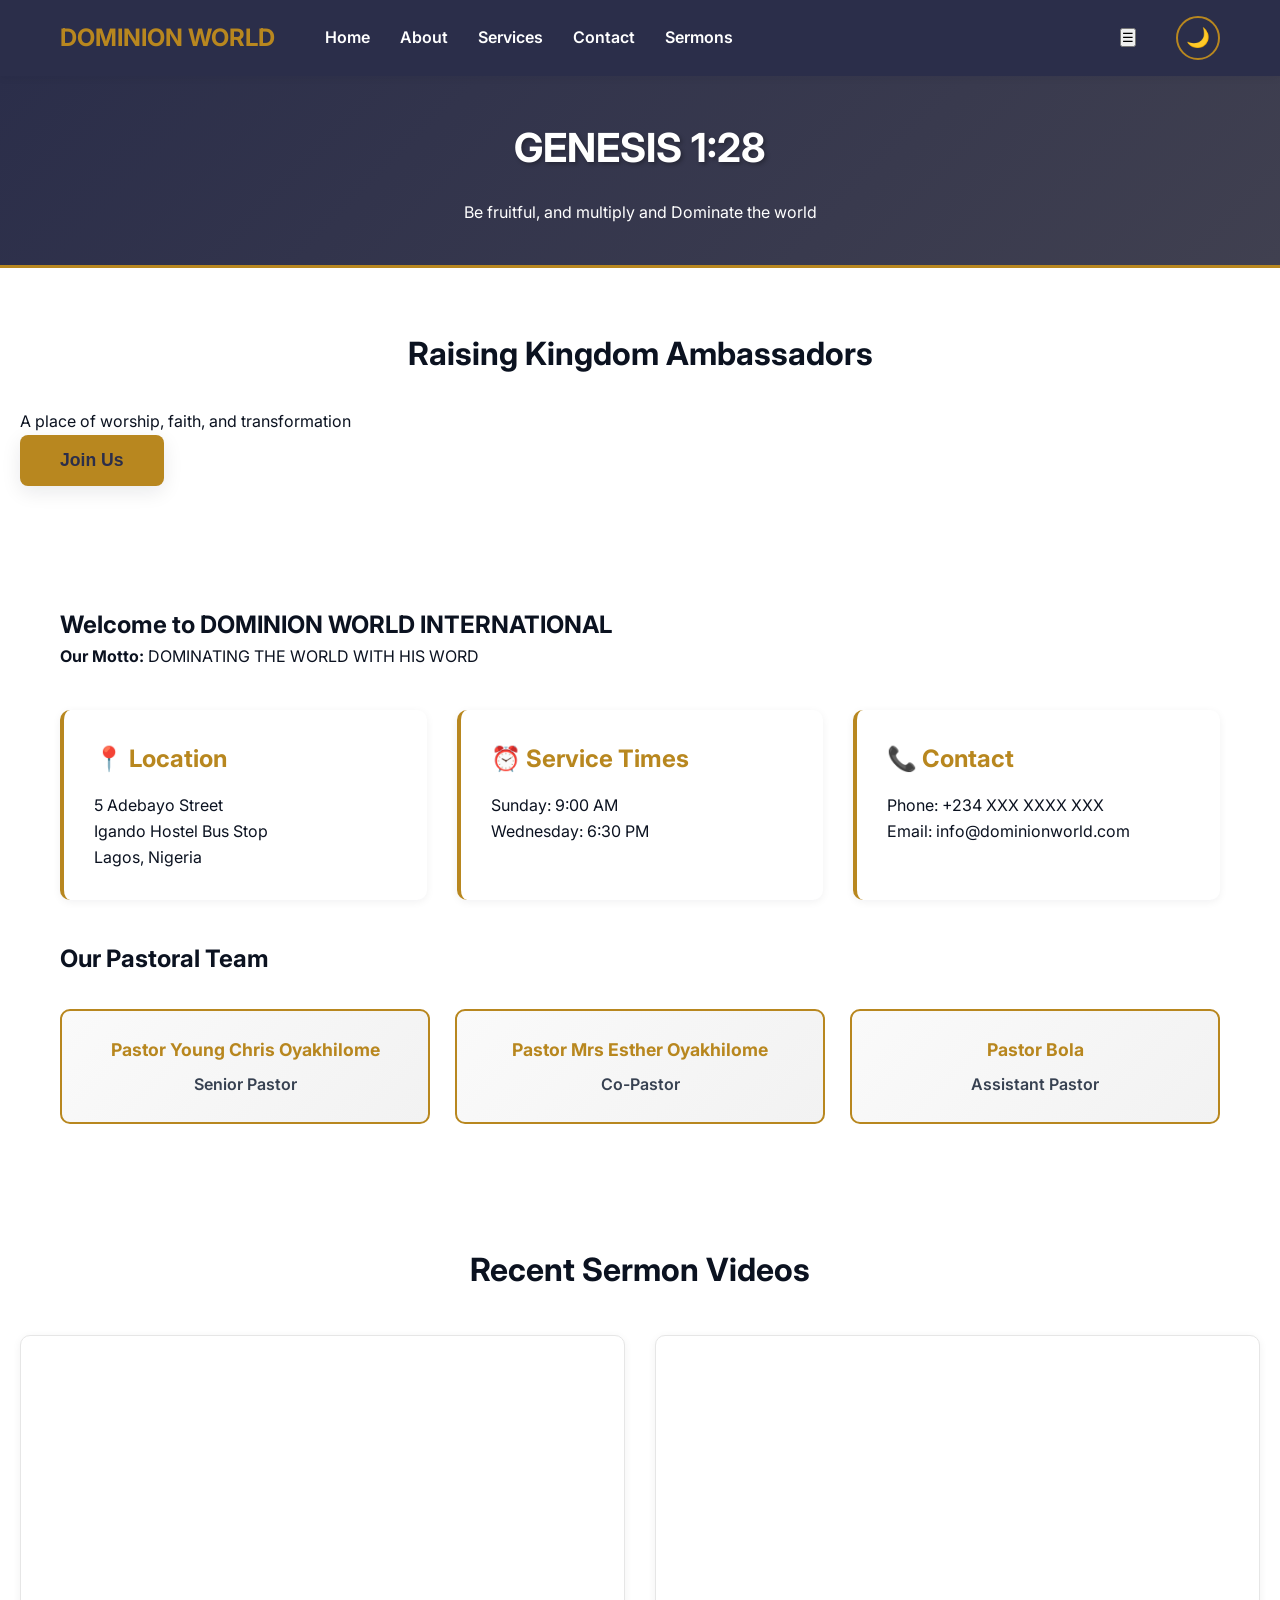
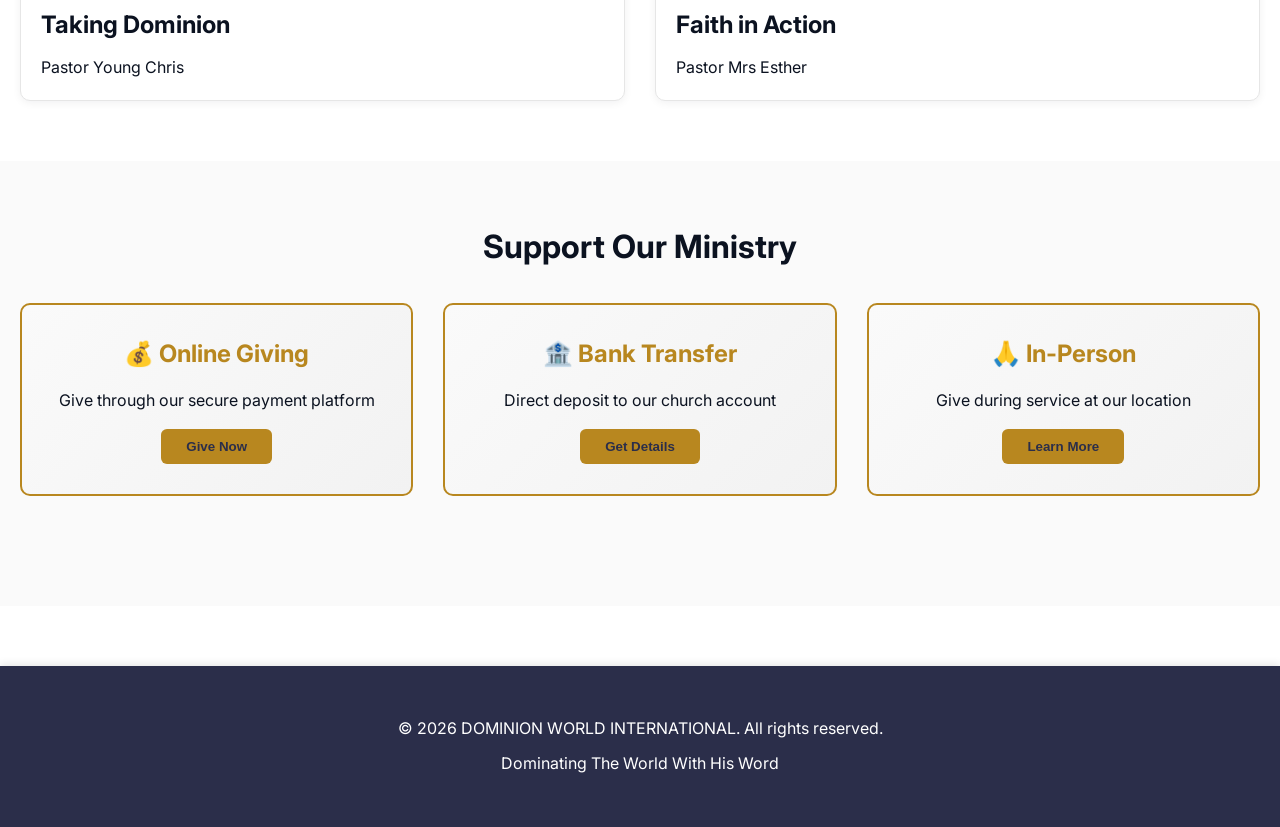
<file: index.html>
<html lang="en">
<head>
    <meta charset="UTF-8">
    <meta name="viewport" content="width=device-width, initial-scale=1.0">
    <title>DOMINION WORLD INTERNATIONAL</title>
    <link rel="stylesheet" href="style.css">
    <link rel="preconnect" href="https://fonts.gstatic.com" crossorigin>
    <link href="https://fonts.googleapis.com/css2?family=Inter:wght@300;400;600;700&display=swap" rel="stylesheet">
</head>
<body>
   <header class="site-header">
    <div class="container header-inner">
        <a class="brand" href="index.html" aria-label="DOMINION WORLD home page">
        <span class="brand-name">DOMINION WORLD</span>
      </a>
        <nav class="main-nav" aria-label="main navigation">
            <ul>
            <li><a href="index.html" class="active">Home</a></li>
            <li><a href="about.html">About</a></li>
            <li><a href="service.html">Services</a></li>
            <li><a href="contact.html">Contact</a></li>
            <li><a href="sermons.html">Sermons</a></li>
            </ul> 
        </nav>
        <button class="nav-toggle" aria-label="Toggle navigation" aria-expanded="false">☰</button>
        <button class="dark-mode-toggle" onclick="toggleDarkMode()" title="Toggle Dark Mode">🌙</button>
         </div>
     </header>

      <section class="hero">
     <div class="container hero-grid">
      <h1>GENESIS 1:28</h1>
      <P>Be fruitful, and multiply and Dominate the world</P>
     </div>
    </section>

     <section id="home" class="info-section">
        <h2>Raising Kingdom Ambassadors</h2>
        <p>A place of worship, faith, and transformation</p>
        <button class="cta-button" onclick="alert('Welcome to DOMINION WORLD!')">Join Us</button>
     </section>

        <main>
            <section class="info-section">
     <div class="container">
        <h1>Welcome to <b>DOMINION WORLD INTERNATIONAL</b></h1>
        <p><strong>Our Motto:</strong> DOMINATING THE WORLD WITH HIS WORD</p>
        
        <div class="info-grid">
            <div class="info-card">
              <h3>📍 Location</h3>
              <p>5 Adebayo Street<br>Igando Hostel Bus Stop<br>Lagos, Nigeria</p>
            </div>
            <div class="info-card">
              <h3>⏰ Service Times</h3>
              <p>Sunday: 9:00 AM<br>Wednesday: 6:30 PM</p>
            </div>
            <div class="info-card">
              <h3>📞 Contact</h3>
              <p>Phone: +234 XXX XXXX XXX<br>Email: info@dominionworld.com</p>
            </div>
        </div>

        <h3>Our Pastoral Team</h3>
        <div class="pastors-grid">
            <div class="pastor-card">
                <h4>Pastor Young Chris Oyakhilome</h4>
                <p class="pastor-title">Senior Pastor</p>
            </div>
            <div class="pastor-card">
                <h4>Pastor Mrs Esther Oyakhilome</h4>
                <p class="pastor-title">Co-Pastor</p>
            </div>
            <div class="pastor-card">
                <h4>Pastor Bola</h4>
                <p class="pastor-title">Assistant Pastor</p>
            </div>
        </div>

        </main>

        <section id="sermons" class="info-section">
          <h2>Recent Sermon Videos</h2>
          <div class="sermons-grid">
            <div class="sermon-card">
              <iframe width="100%" height="250"
                src="https://www.youtube.com/embed/dQw4w9WgXcQ"
                title="Taking Dominion"
                frameborder="0"
                allow="accelerometer; autoplay; clipboard-write; encrypted-media; gyroscope; picture-in-picture"
                allowfullscreen></iframe>
              <div class="sermon-info">
                <h3>Taking Dominion</h3>
                <p>Pastor Young Chris</p>
              </div>
            </div>

            <div class="sermon-card">
              <iframe width="100%" height="250"
                src="https://www.youtube.com/embed/dQw4w9WgXcQ"
                title="Faith in Action"
                frameborder="0"
                allow="accelerometer; autoplay; clipboard-write; encrypted-media; gyroscope; picture-in-picture"
                allowfullscreen></iframe>
              <div class="sermon-info">
                <h3>Faith in Action</h3>
                <p>Pastor Mrs Esther</p>
              </div>
            </div>
          </div>
        </section>

        <section id="giving" class="info-section">
          <h2>Support Our Ministry</h2>
          <div class="giving-grid">
            <div class="giving-card">
              <h3>💰 Online Giving</h3>
              <p>Give through our secure payment platform</p>
              <a href="https://paystack.com" target="_blank">
                <button class="giving-button">Give Now</button>
              </a>
            </div>
            
            <div class="giving-card">
              <h3>🏦 Bank Transfer</h3>
              <p>Direct deposit to our church account</p>
              <button class="giving-button" onclick="alert('Contact church office for bank details')">Get Details</button>
            </div>
            
            <div class="giving-card">
              <h3>🙏 In-Person</h3>
              <p>Give during service at our location</p>
              <button class="giving-button" onclick="alert('Visit us: Sundays 9:00 AM')">Learn More</button>
            </div>
          </div>
        </section>

  <footer class="footer">
    <p>&copy; 2026 DOMINION WORLD INTERNATIONAL. All rights reserved.</p>
    <p>Dominating The World With His Word</p>
  </footer>

  <script src="script.js"></script>
</body>
</html>
</file>
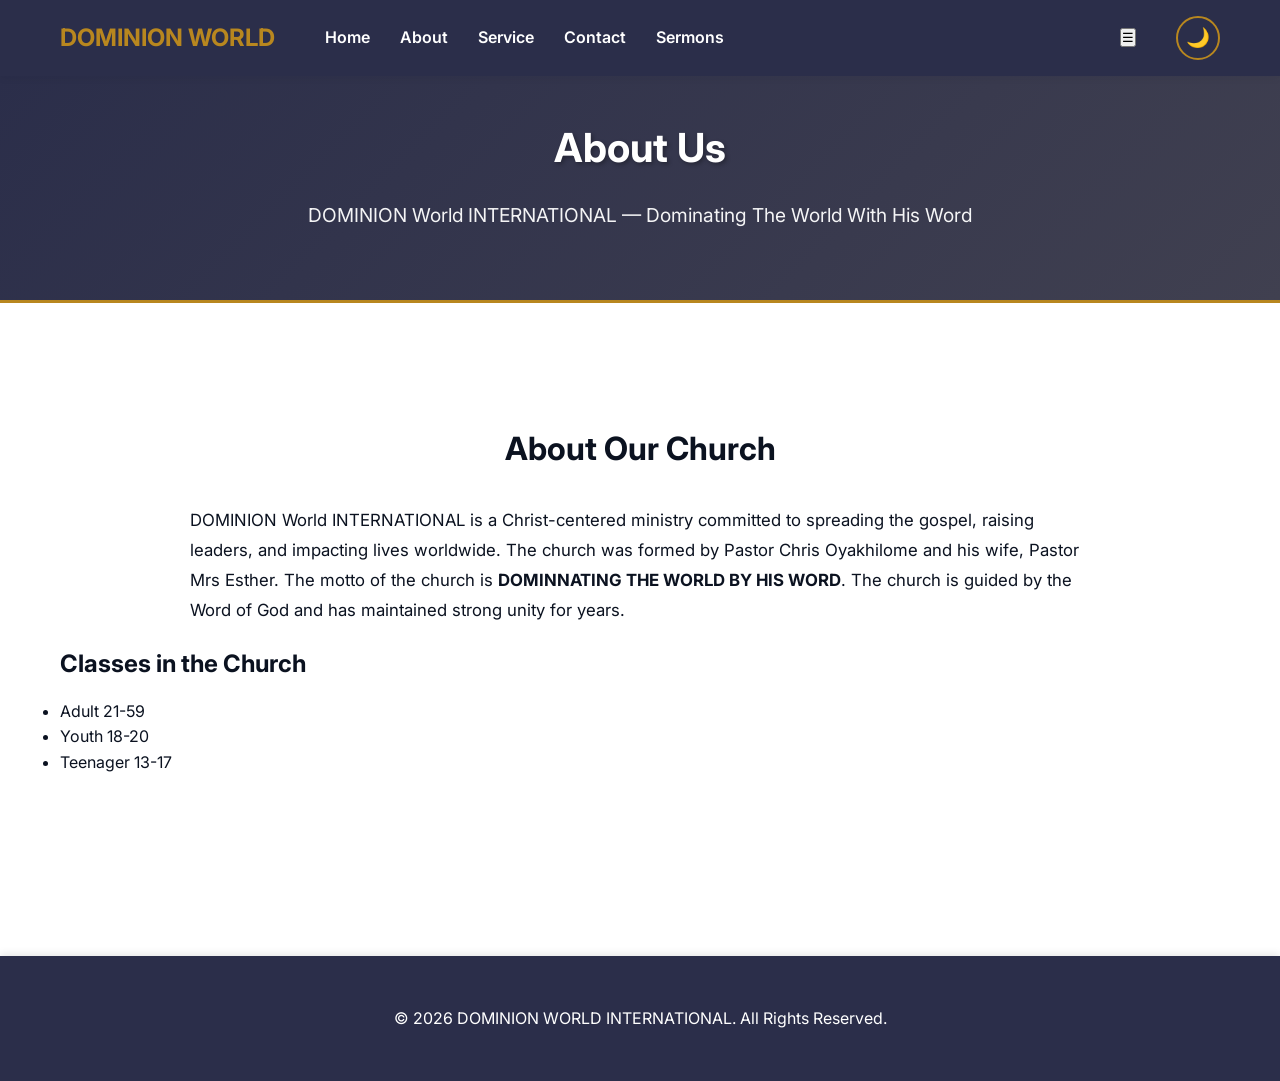
<file: about.html>
<!DOCTYPE html>
<html lang="en">
<head>
    <meta charset="UTF-8">
    <meta name="viewport" content="width=device-width, initial-scale=1.0">
    <title>About — DOMINION WORLD</title>
    <link rel="preconnect" href="https://fonts.gstatic.com" crossorigin>
    <link href="https://fonts.googleapis.com/css2?family=Inter:wght@300;400;600;700&display=swap" rel="stylesheet">
    <link  rel="stylesheet" href="style.css">
</head>
<body>
   <header class="site-header">
    <div class="container header-inner">
        <a class="brand" href="index.html" aria-label="DOMINION WORLD sermons page">
        <span class="brand-name">DOMINION WORLD</span>
      </a>
        <nav class="main-nav" aria-label="main navigation">
            <ul>
            <li><a href="index.html">Home</a></li>
            <li><a href="about.html" class="active">About</a></li>
            <li><a href="service.html">Service</a></li>
            <li><a href="contact.html">Contact</a></li>
              <li><a href="sermons.html">Sermons</a></li>
            </ul>
          </nav>
        <button class="nav-toggle" aria-label="Toggle navigation" aria-expanded="false">☰</button>
        <button class="dark-mode-toggle" onclick="toggleDarkMode()" title="Toggle Dark Mode">🌙</button>
    </div>
  </header>  
  
  <section class="hero">
    <div class="container hero-grid">
      <h1>About Us</h1>
      <p class="hero-text">DOMINION World INTERNATIONAL — Dominating The World With His Word</p>
    </div>
  </section>

  <main>
    <section class="info-section">
      <div class="container about-section">
        <h2>About Our Church</h2>
        <p>
          DOMINION World INTERNATIONAL is a Christ-centered ministry committed to spreading the gospel,
          raising leaders, and impacting lives worldwide. The church was formed by Pastor Chris Oyakhilome and his wife,
          Pastor Mrs Esther. The motto of the church is <strong>DOMINNATING THE WORLD BY HIS WORD</strong>.
          The church is guided by the Word of God and has maintained strong unity for years.
        </p>

        <h3>Classes in the Church</h3>
        <ul>
          <li>Adult 21-59</li>
          <li>Youth 18-20</li>
          <li>Teenager 13-17</li>
        </ul>
      </div>
    </section>
  </main>
  <footer class="footer">
    <p>
        &copy; 2026 DOMINION WORLD INTERNATIONAL. All Rights Reserved.
    </p>
  </footer>
  <script src="script.js"></script>
</body>
</html>
</file>
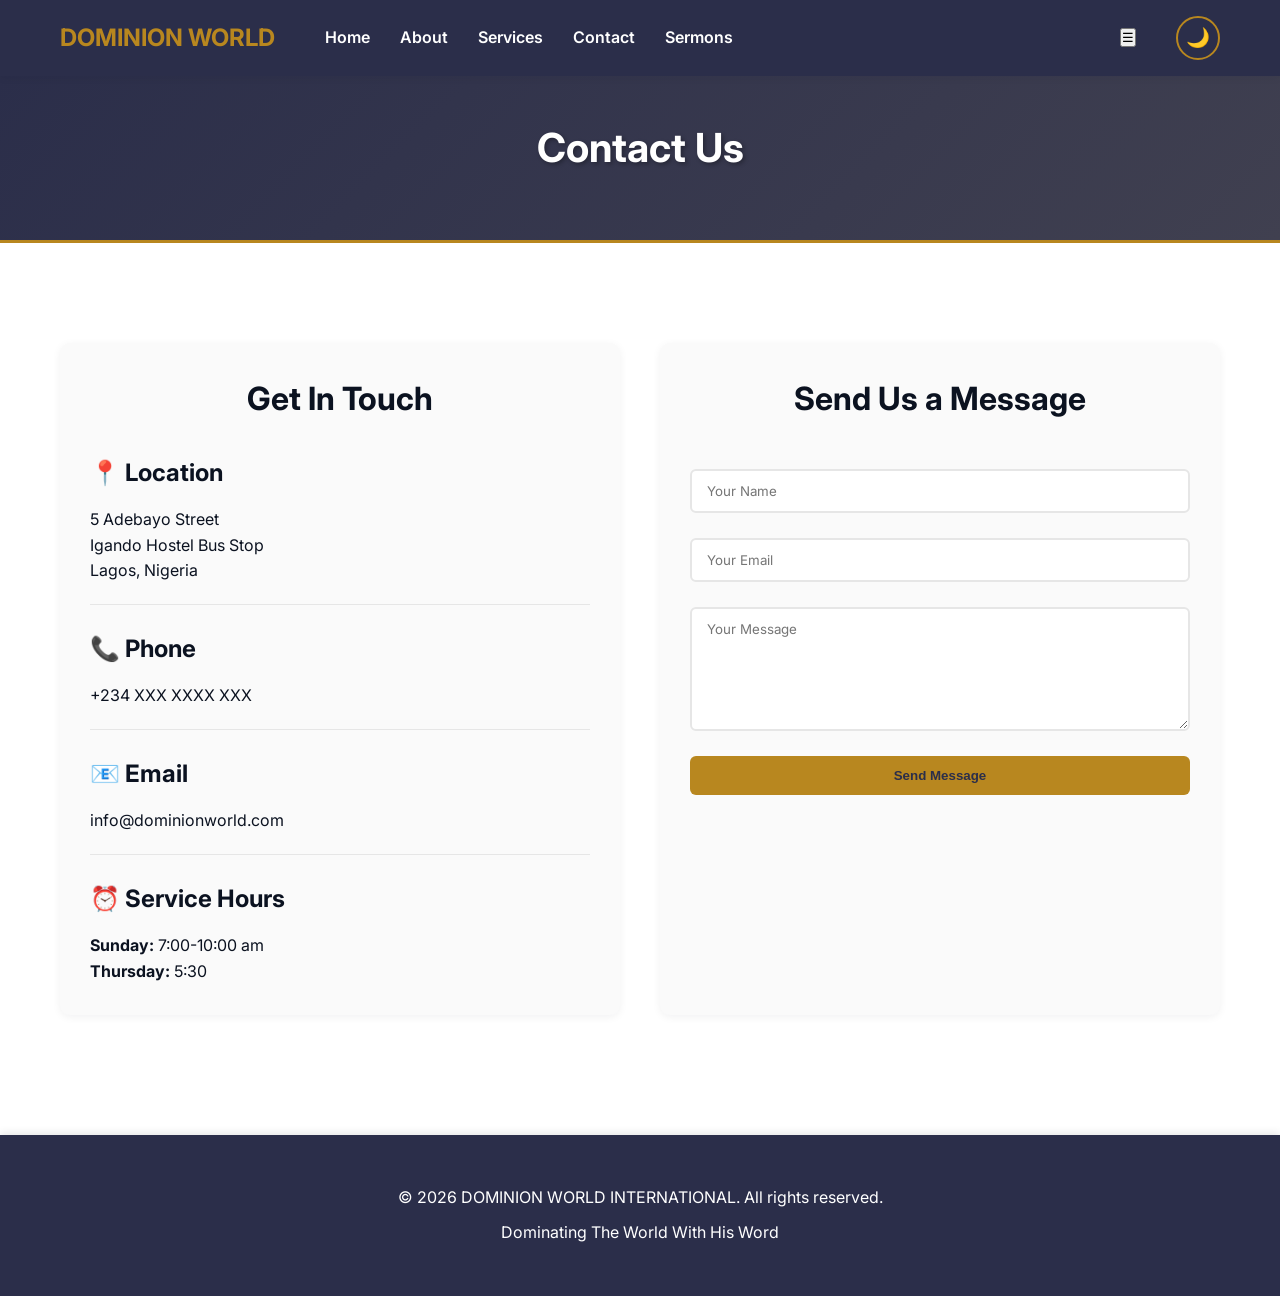
<file: contact.html>
<!DOCTYPE html>
<html lang="en">
<head>
    <meta charset="UTF-8">
    <meta name="viewport" content="width=device-width, initial-scale=1.0">
    <title>Contact - DOMINION WORLD INTERNATIONAL</title>
    <link rel="stylesheet" href="style.css">
    <link rel="preconnect" href="https://fonts.gstatic.com" crossorigin>
    <link href="https://fonts.googleapis.com/css2?family=Inter:wght@300;400;600;700&display=swap" rel="stylesheet">
</head>
<body>
<header class="site-header">
    <div class="container header-inner">
        <a class="brand" href="index.html" aria-label="DOMINION WORLD contact page">
        <span class="brand-name">DOMINION WORLD</span>
      </a>
        <nav class="main-nav" aria-label="main navigation">
            <ul>
            <li><a href="index.html">Home</a></li>
            <li><a href="about.html">About</a></li>
            <li><a href="service.html">Services</a></li>
            <li><a href="contact.html" class="active">Contact</a></li>
            <li><a href="sermons.html">Sermons</a></li>
            </ul>
            </nav>
                <button class="nav-toggle" aria-label="Toggle navigation" aria-expanded="false">☰</button>
                <button class="dark-mode-toggle" onclick="toggleDarkMode()" title="Toggle Dark Mode">🌙</button>
    </div>
  </header>  

    <section class="hero">
        <h1>Contact Us</h1>
    </section>

    <main>
        <section class="info-section">
            <div class="container contact-content">
                <div class="contact-info">
                    <h2>Get In Touch</h2>
                    
                    <div class="contact-item">
                        <h3>📍 Location</h3>
                        <p>5 Adebayo Street<br>Igando Hostel Bus Stop<br>Lagos, Nigeria</p>
                    </div>

                    <div class="contact-item">
                        <h3>📞 Phone</h3>
                        <p>+234 XXX XXXX XXX</p>
                    </div>

                    <div class="contact-item">
                        <h3>📧 Email</h3>
                        <p>info@dominionworld.com</p>
                    </div>

                    <div class="contact-item">
                        <h3>⏰ Service Hours</h3>
                        <p><strong>Sunday:</strong> 7:00-10:00 am<br>
                           <strong>Thursday:</strong> 5:30</p>
                    </div>
                </div>

                <form class="contact-form" onsubmit="handleContactSubmit(event)">
                    <h2>Send Us a Message</h2>
                    <input type="text" placeholder="Your Name" required>
                    <input type="email" placeholder="Your Email" required>
                    <textarea placeholder="Your Message" rows="6" required></textarea>
                    <button type="submit" class="submit-btn">Send Message</button>
                </form>
            </div>
        </section>
    </main>

    <footer class="footer">
        <p>&copy; 2026 DOMINION WORLD INTERNATIONAL. All rights reserved.</p>
        <p>Dominating The World With His Word</p>
    </footer>

    <script src="script.js"></script>
    <script>
        function handleContactSubmit(event) {
            event.preventDefault();
            alert('Thank you for your message! We will get back to you soon.');
            event.target.reset();
        }
    </script>
</body>
</html>
</file>
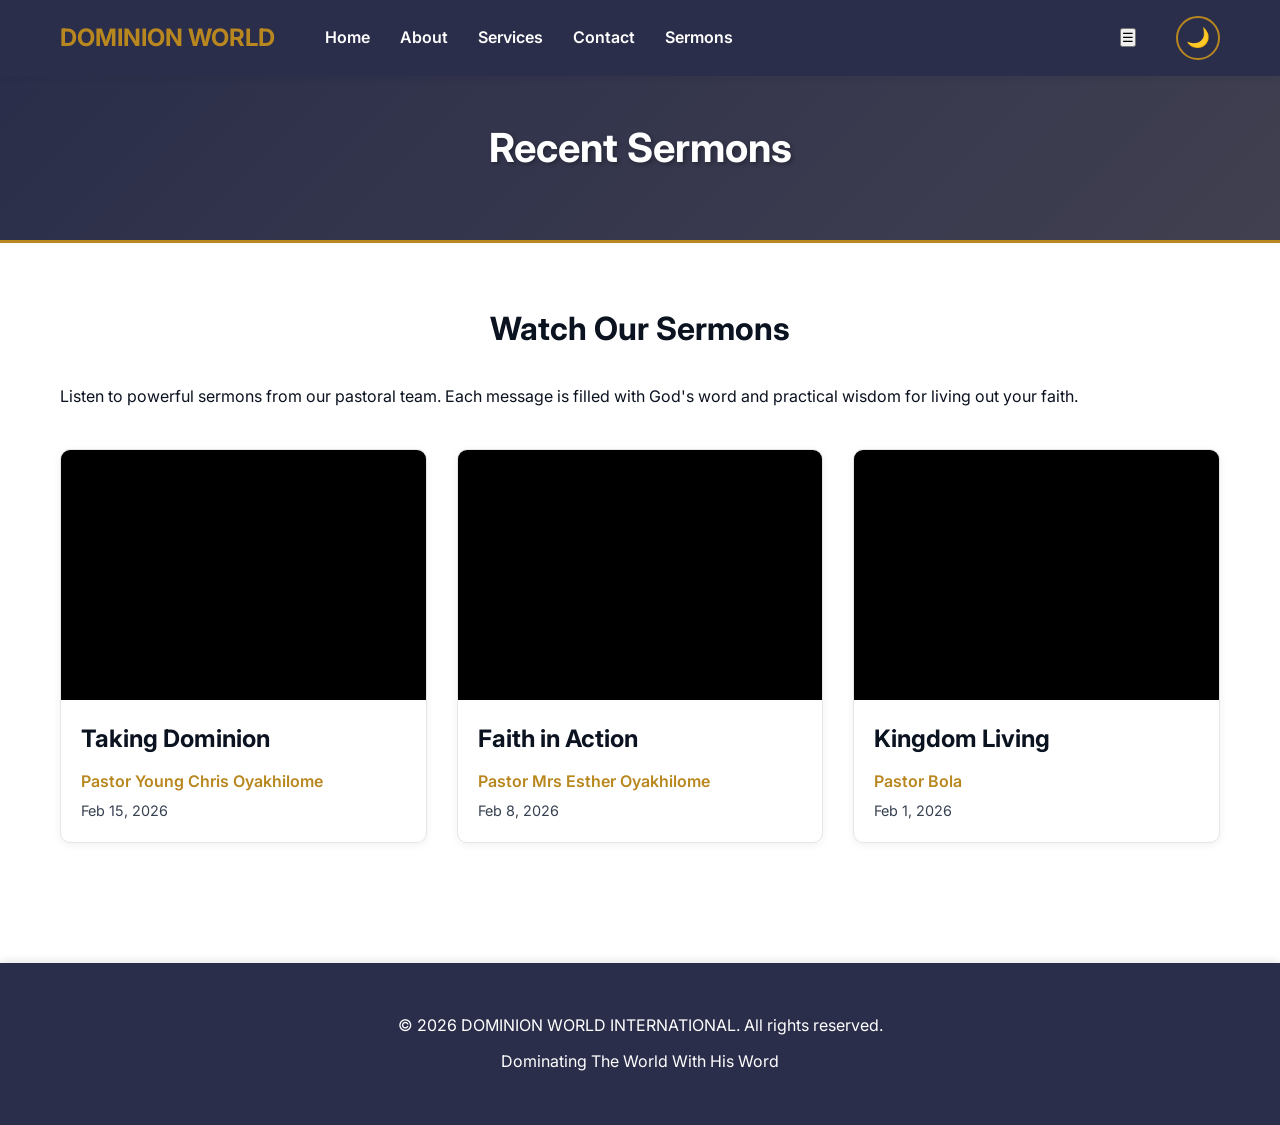
<file: seromons.html>
<html lang="en">
<head>
    <meta charset="UTF-8">
    <meta name="viewport" content="width=device-width, initial-scale=1.0">
    <title>Sermons - DOMINION WORLD INTERNATIONAL</title>
    <link rel="stylesheet" href="style.css">
    <link rel="preconnect" href="https://fonts.gstatic.com" crossorigin>
    <link href="https://fonts.googleapis.com/css2?family=Inter:wght@300;400;600;700&display=swap" rel="stylesheet">
</head>
<body>
   <header class="site-header">
    <div class="container header-inner">
        <a class="brand" href="index.html" aria-label="DOMINION WORLD sermons page">
        <span class="brand-name">DOMINION WORLD</span>
      </a>
        <nav class="main-nav" aria-label="main navigation">
            <ul>
            <li><a href="index.html">Home</a></li>
            <li><a href="about.html">About</a></li>
            <li><a href="service.html">Services</a></li>
            <li><a href="contact.html">Contact</a></li>
            <li><a href="sermons.html" class="active">Sermons</a></li>
            </ul>
        </nav>
        <button class="nav-toggle" aria-label="Toggle navigation" aria-expanded="false">☰</button>
        <button class="dark-mode-toggle" onclick="toggleDarkMode()" title="Toggle Dark Mode">🌙</button>
    </div>
    </header>

    <section class="hero">
        <h1>Recent Sermons</h1>
    </section>

    <main>
        <section class="info-section">
            <div class="container">
                <h2>Watch Our Sermons</h2>
                <p>Listen to powerful sermons from our pastoral team. Each message is filled with God's word and practical wisdom for living out your faith.</p>
                
                <div class="sermons-grid">
                    <div class="sermon-card">
                        <div class="sermon-video">
                            <iframe width="100%" height="250"
                                src="https://www.youtube.com"
                                title="Taking Dominion"
                                frameborder="0"
                                allow="accelerometer; autoplay; clipboard-write; encrypted-media; gyroscope; picture-in-picture"
                                allowfullscreen></iframe>
                        </div>
                        <div class="sermon-info">
                            <h3>Taking Dominion</h3>
                            <p class="sermon-speaker">Pastor Young Chris Oyakhilome</p>
                            <p class="sermon-date">Feb 15, 2026</p>
                        </div>
                    </div>

                    <div class="sermon-card">
                        <div class="sermon-video">
                            <iframe width="100%" height="250"
                                src="https://www.youtube.com"
                                title="Faith in Action"
                                frameborder="0"
                                allow="accelerometer; autoplay; clipboard-write; encrypted-media; gyroscope; picture-in-picture"
                                allowfullscreen></iframe>
                        </div>
                        <div class="sermon-info">
                            <h3>Faith in Action</h3>
                            <p class="sermon-speaker">Pastor Mrs Esther Oyakhilome</p>
                            <p class="sermon-date">Feb 8, 2026</p>
                        </div>
                    </div>

                    <div class="sermon-card">
                        <div class="sermon-video">
                            <iframe width="100%" height="250"
                                src="https://www.youtube.com/"
                                title="Kingdom Living"
                                frameborder="0"
                                allow="accelerometer; autoplay; clipboard-write; encrypted-media; gyroscope; picture-in-picture"
                                allowfullscreen></iframe>
                        </div>
                        <div class="sermon-info">
                            <h3>Kingdom Living</h3>
                            <p class="sermon-speaker">Pastor Bola</p>
                            <p class="sermon-date">Feb 1, 2026</p>
                        </div>
                    </div>
                </div>
            </div>
        </section>
    </main>

    <footer class="footer">
        <p>&copy; 2026 DOMINION WORLD INTERNATIONAL. All rights reserved.</p>
        <p>Dominating The World With His Word</p>
    </footer>

    <script src="script.js"></script>
</body>
</html>
</file>
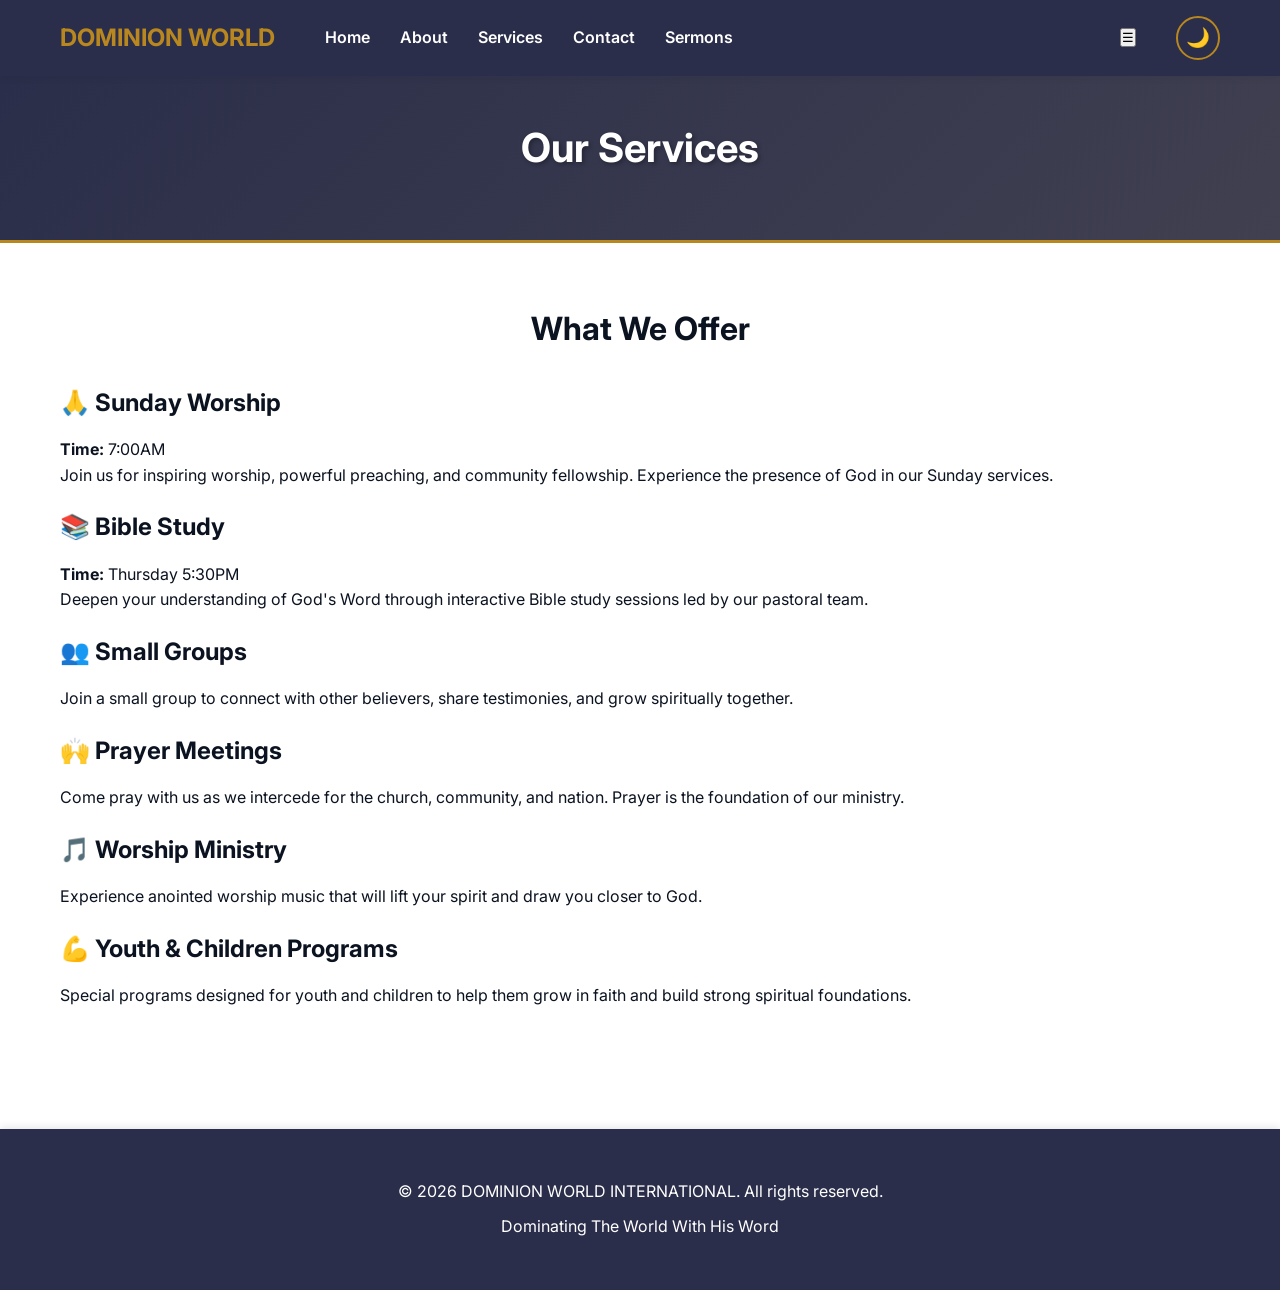
<file: service.html>
<!DOCTYPE html>
<html lang="en">
<head>
    <meta charset="UTF-8">
    <meta name="viewport" content="width=device-width, initial-scale=1.0">
    <title>Services - DOMINION WORLD INTERNATIONAL</title>
    <link rel="stylesheet" href="style.css">
    <link rel="preconnect" href="https://fonts.gstatic.com" crossorigin>
    <link href="https://fonts.googleapis.com/css2?family=Inter:wght@300;400;600;700&display=swap" rel="stylesheet">
</head>
<body>
    <header class="site-header">
    <div class="container header-inner">
        <a class="brand" href="index.html" aria-label="DOMINION WORLD service page">
        <span class="brand-name">DOMINION WORLD</span>
      </a>
        <nav class="main-nav" aria-label="main navigation">
            <ul>
            <li><a href="index.html">Home</a></li>
            <li><a href="about.html">About</a></li>
            <li><a href="service.html" class="active">Services</a></li>
            <li><a href="contact.html">Contact</a></li>
            <li><a href="sermons.html">Sermons</a></li>
            </ul>
                    </nav>
                <button class="nav-toggle" aria-label="Toggle navigation" aria-expanded="false">☰</button>
                <button class="dark-mode-toggle" onclick="toggleDarkMode()" title="Toggle Dark Mode">🌙</button>
    </div>
    </header>

    <section class="hero">
        <h1>Our Services</h1>
    </section>

    <main>
        <section class="info-section">
            <div class="container">
                <h2>What We Offer</h2>
                
                <div class="services-grid">
                    <div class="service-card">
                        <h3>🙏 Sunday Worship</h3>
                        <p><strong>Time:</strong> 7:00AM </P>
                        <p>Join us for inspiring worship, powerful preaching, and community fellowship. Experience the presence of God in our Sunday services.</p>
                    </div>

                    <div class="service-card">
                        <h3>📚 Bible Study</h3>
                        <p><strong>Time:</strong> Thursday 5:30PM</p>
                        <p>Deepen your understanding of God's Word through interactive Bible study sessions led by our pastoral team.</p>
                    </div>

                    <div class="service-card">
                        <h3>👥 Small Groups</h3>
                        <p>Join a small group to connect with other believers, share testimonies, and grow spiritually together.</p>
                    </div>

                    <div class="service-card">
                        <h3>🙌 Prayer Meetings</h3>
                        <p>Come pray with us as we intercede for the church, community, and nation. Prayer is the foundation of our ministry.</p>
                    </div>

                    <div class="service-card">
                        <h3>🎵 Worship Ministry</h3>
                        <p>Experience anointed worship music that will lift your spirit and draw you closer to God.</p>
                    </div>

                    <div class="service-card">
                        <h3>💪 Youth & Children Programs</h3>
                        <p>Special programs designed for youth and children to help them grow in faith and build strong spiritual foundations.</p>
                    </div>
                </div>
            </div>
        </section>
    </main>

    <footer class="footer">
        <p>&copy; 2026 DOMINION WORLD INTERNATIONAL. All rights reserved.</p>
        <p>Dominating The World With His Word</p>
    </footer>

    <script src="script.js"></script>
</body>
</html>
</file>
<file: style.css>
/* ============================================
   THEME VARIABLES
   ============================================ */
:root[data-theme="light"] {
  /* Light theme: bright white canvas with strong readable text */
  --bg-primary: #ffffff;
  --bg-secondary: #fafafa;
  --bg-tertiary: #f2f2f2;
  --text-primary: #0b1220; /* darker text for better contrast */
  --text-secondary: #374151; /* mid-gray for secondary content */
  --border-color: #e6e6e6;
  --accent: #b8871f; /* slightly darker gold for visibility */
  --accent-dark: #2b2e4a; /* header / accent dark color */
  --success: #2e7d32;
  --warning: #f59e0b;
  --danger: #dc2626;
  --shadow: 0 2px 8px rgba(11, 18, 32, 0.06);
  --shadow-lg: 0 6px 20px rgba(11, 18, 32, 0.09);
}

:root[data-theme="dark"] {
  --bg-primary: #1e1e2e;
  --bg-secondary: #2d2d44;
  --bg-tertiary: #3a3a52;
  --text-primary: #e8e8e8;
  --text-secondary: #b0b0b0;
  --border-color: #404050;
  --accent: #d4af37;
  --accent-dark: #ffd700;
  --success: #66bb6a;
  --warning: #ffb74d;
  --danger: #ef5350;
  --shadow: 0 2px 8px rgba(0, 0, 0, 0.3);
  --shadow-lg: 0 4px 16px rgba(0, 0, 0, 0.5);
}

:root[data-theme="dark"] a {
  color: #ffd700;
}

/* Dark-mode: ensure nav links are white for visibility, active link uses accent */
:root[data-theme="dark"] .main-nav a {
  color: #ffffff;
}

:root[data-theme="dark"] .main-nav a.active {
  color: var(--accent);
}

/* Dark-mode: make active nav link and brand dark blue for emphasis */
:root[data-theme="dark"] .main-nav a.active {
  color: #0b3d91; /* dark blue */
  font-weight: 700;
}

:root[data-theme="dark"] .brand-name {
  color: #0b3d91; /* make DOMINION WORLD dark blue in nav */
}

/* Dark-mode: ensure the primary CTA button text is dark blue for emphasis */
:root[data-theme="dark"] .cta-button {
  color: #0b3d91;
  background-color: var(--accent) !important;
  border: 2px solid rgba(11,61,145,0.08);
}

:root[data-theme="dark"] .cta-button:hover {
  color: #072a66;
  transform: translateY(-3px);
}

/* ============================================
   GENERAL STYLES
   ============================================ */
* {
  margin: 0;
  padding: 0;
  box-sizing: border-box;
}

html {
  scroll-behavior: smooth;
}

body {
  margin: 0;
  font-family: 'Inter', -apple-system, BlinkMacSystemFont, 'Segoe UI', 'Roboto', sans-serif;
  background-color: var(--bg-primary);
  color: var(--text-primary);
  line-height: 1.6;
  transition: background-color 0.3s ease, color 0.3s ease;
}

.container {
  max-width: 1200px;
  margin: 0 auto;
  padding: 0 20px;
}

/* ============================================
   HEADER & NAVIGATION
   ============================================ */
.site-header {
  background-color: var(--accent-dark, #2b2e4a);
  color: white;
  padding: 15px 0;
  box-shadow: var(--shadow);
  position: sticky;
  top: 0;
  z-index: 1000;
}

.header-inner {
  max-width: 1200px;
  margin: 0 auto;
  padding: 0 20px;
  display: flex;
  justify-content: space-between;
  align-items: center;
  gap: 40px;
}

.header-left {
  display: flex;
  align-items: center;
}

.brand {
  text-decoration: none;
  display: flex;
  align-items: center;
  gap: 10px;
}

.brand-name {
  color: var(--accent);
  font-size: 1.5em;
  font-weight: 700;
  text-decoration: none;
  white-space: nowrap;
}

.main-nav {
  flex: 1;
}

.main-nav ul {
  list-style: none;
  display: flex;
  gap: 30px;
  flex-wrap: wrap;
}

.main-nav a {
  color: white;
  text-decoration: none;
  font-weight: 600;
  transition: color 0.3s ease;
  position: relative;
}

.main-nav a:hover {
  color: var(--accent);
}

.main-nav a::after {
  content: '';
  position: absolute;
  bottom: -5px;
  left: 0;
  width: 0;
  height: 2px;
  background-color: var(--accent);
  transition: width 0.3s ease;
}

.main-nav a:hover::after {
  width: 100%;
}

/* Dark Mode Toggle */
.dark-mode-toggle {
  background: transparent;
  border: 2px solid var(--accent);
  color: var(--accent);
  padding: 8px 12px;
  border-radius: 50%;
  font-size: 1.2em;
  cursor: pointer;
  transition: all 0.3s ease;
  width: 44px;
  height: 44px;
  display: flex;
  align-items: center;
  justify-content: center;
}

.dark-mode-toggle:hover {
  background-color: var(--accent);
  color: var(--accent-dark);
  transform: scale(1.1);
}

/* ============================================
   HERO SECTION
   ============================================ */
.hero {
  background: linear-gradient(135deg, var(--accent-dark) 0%, #404050 100%);
  color: white;
  padding: 80px 20px;
  text-align: center;
  border-bottom: 3px solid var(--accent);
}

.hero h1 {
  font-size: 2.5em;
  margin-bottom: 20px;
  font-weight: 700;
  text-shadow: 2px 2px 4px rgba(0, 0, 0, 0.3);
}

.hero-text {
  font-size: 1.2em;
  margin-bottom: 30px;
  opacity: 0.95;
  font-weight: 400;
}

.cta-button {
  padding: 15px 40px;
  background-color: var(--accent);
  color: var(--accent-dark);
  border: none;
  font-size: 1.1em;
  font-weight: 700;
  cursor: pointer;
  border-radius: 8px;
  transition: all 0.3s ease;
  box-shadow: var(--shadow-lg);
}

.cta-button:hover {
  transform: translateY(-3px);
  box-shadow: 0 6px 20px rgba(212, 175, 55, 0.4);
}

/* ============================================
   SECTION STYLES
   ============================================ */
section {
  padding: 60px 20px;
  background-color: var(--bg-primary);
  margin: 0;
  transition: background-color 0.3s ease;
}

section:nth-child(even) {
  background-color: var(--bg-secondary);
}

h2 {
  font-size: 2em;
  margin-bottom: 30px;
  color: var(--text-primary);
  text-align: center;
  font-weight: 700;
}

h3 {
  font-size: 1.5em;
  margin: 20px 0 15px 0;
  color: var(--text-primary);
}

h4 {
  font-size: 1.1em;
  color: var(--text-primary);
}

/* ============================================
   INFO CARDS
   ============================================ */
.info-grid {
  display: grid;
  grid-template-columns: repeat(auto-fit, minmax(250px, 1fr));
  gap: 30px;
  margin: 40px 0;
}

.info-card {
  background-color: var(--bg-primary);
  padding: 30px;
  border-radius: 10px;
  box-shadow: var(--shadow);
  border-left: 4px solid var(--accent);
  transition: all 0.3s ease;
}

.info-card:hover {
  transform: translateY(-5px);
  box-shadow: var(--shadow-lg);
}

.info-card h3 {
  margin-top: 0;
  color: var(--accent);
}

/* ============================================
   PASTOR CARDS
   ============================================ */
.section-title {
  text-align: center;
  margin-top: 50px;
}

.pastors-grid {
  display: grid;
  grid-template-columns: repeat(auto-fit, minmax(280px, 1fr));
  gap: 25px;
  margin-top: 30px;
}

.pastor-card {
  background: linear-gradient(135deg, var(--bg-secondary) 0%, var(--bg-tertiary) 100%);
  padding: 25px;
  border-radius: 10px;
  text-align: center;
  border: 2px solid var(--accent);
  transition: all 0.3s ease;
}

.pastor-card:hover {
  transform: scale(1.05);
  box-shadow: var(--shadow-lg);
}

.pastor-card h4 {
  color: var(--accent);
  margin: 0 0 8px 0;
}

.pastor-title {
  color: var(--text-secondary);
  font-weight: 600;
}

/* ============================================
   MISSION SECTION
   ============================================ */
.mission-section {
  background: linear-gradient(135deg, var(--bg-tertiary) 0%, var(--bg-secondary) 100%);
  padding: 60px 20px;
}

/* Ensure hero stays visually distinct in light mode (dark band with white text) */
:root[data-theme="light"] .hero {
  background: linear-gradient(135deg, var(--accent-dark) 0%, #404050 100%) !important;
  color: #ffffff !important;
  border-bottom: 3px solid var(--accent);
}

/* Make about content stand out on white backgrounds */
.about-section {
  background-color: var(--bg-primary);
  color: var(--text-primary);
  padding: 40px 20px;
}

.about-section p {
  max-width: 900px;
  margin: 0 auto 20px auto;
  font-size: 1.05em;
  line-height: 1.8;
  color: var(--text-primary);
}

.about-section h2, .about-section h3 {
  color: var(--text-primary);
}

.mission-section p {
  font-size: 1.1em;
  text-align: center;
  max-width: 800px;
  margin: 0 auto;
  line-height: 1.8;
}

/* ============================================
   ABOUT SECTION
   ============================================ */
.about-section {
  padding: 60px 20px;
}

.values-list {
  list-style: none;
  padding: 0;
  margin: 30px 0;
}

.values-list li {
  padding: 15px 0;
  padding-left: 30px;
  border-bottom: 1px solid var(--border-color);
  position: relative;
}

.values-list li::before {
  content: '✓';
  position: absolute;
  left: 0;
  color: var(--accent);
  font-weight: 700;
  font-size: 1.3em;
}

/* ============================================
   SERMONS SECTION
   ============================================ */
.sermons-grid {
  display: grid;
  grid-template-columns: repeat(auto-fit, minmax(300px, 1fr));
  gap: 30px;
  margin-top: 40px;
}

.sermon-card {
  background-color: var(--bg-primary);
  border-radius: 10px;
  overflow: hidden;
  box-shadow: var(--shadow);
  transition: all 0.3s ease;
  border: 1px solid var(--border-color);
}

.sermon-card:hover {
  transform: translateY(-8px);
  box-shadow: var(--shadow-lg);
}

.sermon-video {
  width: 100%;
  background-color: #000;
  aspect-ratio: 16 / 9;
}

.sermon-info {
  padding: 20px;
}

.sermon-info h3 {
  margin: 0 0 10px 0;
  color: var(--text-primary);
}

.sermon-speaker {
  color: var(--accent);
  font-weight: 600;
  margin: 5px 0;
}

.sermon-date {
  color: var(--text-secondary);
  font-size: 0.9em;
}

/* ============================================
   PRAYER SECTION
   ============================================ */
.prayer-content {
  display: grid;
  grid-template-columns: 1fr 1fr;
  gap: 40px;
  margin-top: 30px;
}

@media (max-width: 768px) {
  .prayer-content {
    grid-template-columns: 1fr;
  }
}

.prayer-form-container,
.prayer-list-container {
  background-color: var(--bg-secondary);
  padding: 30px;
  border-radius: 10px;
  box-shadow: var(--shadow);
}

.prayer-form {
  display: flex;
  flex-direction: column;
  gap: 15px;
  margin-top: 20px;
}

.prayer-form input,
.prayer-form textarea {
  padding: 12px 15px;
  border: 2px solid var(--border-color);
  border-radius: 6px;
  background-color: var(--bg-primary);
  color: var(--text-primary);
  font-family: inherit;
  transition: border-color 0.3s ease;
}

.prayer-form input:focus,
.prayer-form textarea:focus {
  outline: none;
  border-color: var(--accent);
}

.submit-btn {
  padding: 12px 20px;
  background-color: var(--accent);
  color: var(--accent-dark);
  border: none;
  border-radius: 6px;
  font-weight: 700;
  cursor: pointer;
  transition: all 0.3s ease;
}

.submit-btn:hover {
  transform: translateY(-2px);
  box-shadow: var(--shadow-lg);
}

.prayer-list {
  display: flex;
  flex-direction: column;
  gap: 15px;
  max-height: 500px;
  overflow-y: auto;
}

.prayer-item {
  background-color: var(--bg-primary);
  padding: 15px;
  border-radius: 6px;
  border-left: 4px solid var(--accent);
}

.prayer-name {
  color: var(--accent);
  margin: 0 0 8px 0;
  font-weight: 600;
}

.prayer-text {
  color: var(--text-primary);
  margin: 0 0 8px 0;
  line-height: 1.6;
}

.prayer-date {
  color: var(--text-secondary);
  font-size: 0.85em;
  margin: 0;
}

.no-requests {
  color: var(--text-secondary);
  font-style: italic;
  text-align: center;
  padding: 40px 20px;
}

/* ============================================
   GIVING SECTION
   ============================================ */
.giving-intro {
  text-align: center;
  font-size: 1.1em;
  margin-bottom: 40px;
  max-width: 600px;
  margin-left: auto;
  margin-right: auto;
}

.giving-grid {
  display: grid;
  grid-template-columns: repeat(auto-fit, minmax(280px, 1fr));
  gap: 30px;
  margin-bottom: 50px;
}

.giving-card {
  background: linear-gradient(135deg, var(--bg-secondary) 0%, var(--bg-tertiary) 100%);
  padding: 30px;
  border-radius: 10px;
  text-align: center;
  border: 2px solid var(--accent);
  transition: all 0.3s ease;
}

.giving-card:hover {
  transform: scale(1.05);
  box-shadow: var(--shadow-lg);
}

.giving-card h3 {
  color: var(--accent);
  margin-top: 0;
}

.giving-button {
  margin-top: 15px;
  padding: 10px 25px;
  background-color: var(--accent);
  color: var(--accent-dark);
  border: none;
  border-radius: 6px;
  font-weight: 600;
  cursor: pointer;
  transition: all 0.3s ease;
}

.giving-button:hover {
  transform: translateY(-2px);
  box-shadow: var(--shadow-lg);
}

.bank-details {
  text-align: left;
  background-color: var(--bg-primary);
  padding: 15px;
  border-radius: 6px;
  margin: 15px 0;
}

.giving-info {
  background-color: var(--bg-secondary);
  padding: 40px;
  border-radius: 10px;
  border-left: 4px solid var(--accent);
}

.giving-info ul {
  list-style: none;
  display: grid;
  grid-template-columns: repeat(auto-fit, minmax(200px, 1fr));
  gap: 20px;
}

.giving-info li {
  padding: 15px;
  background-color: var(--bg-primary);
  border-radius: 6px;
  text-align: center;
}

/* ============================================
   CONTACT SECTION
   ============================================ */
.contact-content {
  display: grid;
  grid-template-columns: 1fr 1fr;
  gap: 40px;
  margin-top: 40px;
}

@media (max-width: 768px) {
  .contact-content {
    grid-template-columns: 1fr;
  }
}

.contact-info {
  background-color: var(--bg-secondary);
  padding: 30px;
  border-radius: 10px;
  box-shadow: var(--shadow);
}

.contact-item {
  margin-bottom: 25px;
  padding-bottom: 20px;
  border-bottom: 1px solid var(--border-color);
}

.contact-item:last-child {
  border-bottom: none;
  margin-bottom: 0;
  padding-bottom: 0;
}

.contact-item h4 {
  color: var(--accent);
  margin: 0 0 10px 0;
}

.contact-form {
  background-color: var(--bg-secondary);
  padding: 30px;
  border-radius: 10px;
  box-shadow: var(--shadow);
  display: flex;
  flex-direction: column;
  gap: 15px;
}

.contact-form input,
.contact-form textarea {
  padding: 12px 15px;
  border: 2px solid var(--border-color);
  border-radius: 6px;
  background-color: var(--bg-primary);
  color: var(--text-primary);
  font-family: inherit;
  transition: border-color 0.3s ease;
}

.contact-form input:focus,
.contact-form textarea:focus {
  outline: none;
  border-color: var(--accent);
}

/* ============================================
   FOOTER
   ============================================ */
.footer {
  background-color: var(--accent-dark);
  color: white;
  padding: 40px 20px;
  text-align: center;
  margin-top: 60px;
  box-shadow: 0 -2px 8px rgba(0, 0, 0, 0.1);
}

.footer p {
  margin: 10px 0;
}

.social-links {
  margin-top: 20px;
  display: flex;
  justify-content: center;
  gap: 20px;
}

.social-links a {
  color: var(--accent);
  font-size: 1.5em;
  transition: all 0.3s ease;
}

.social-links a:hover {
  transform: scale(1.2);
}

/* ============================================
   RESPONSIVE DESIGN
   ============================================ */
@media (max-width: 768px) {
  .header-inner {
    flex-direction: column;
    gap: 15px;
  }

  .nav-toggle{
    display: inline-flex;
    align-items: center;
    justify-content: center;
    background: transparent;
    border: 2px solid var(--accent);
    color: var(--accent);
    width: 44px;
    height: 44px;
    border-radius: 50%;
    font-size: 1.2rem;
    cursor: pointer;
  }

  /* Hide nav by default on mobile; show when header has .nav-open */
  .main-nav{
    display: none;
    width: 100%;
    position: absolute;
    left: 0;
    top: 68px;
    background-color: var(--accent-dark);
    padding: 20px 0;
    z-index: 1200;
    box-shadow: var(--shadow-lg);
  }

  .site-header.nav-open .main-nav{
    display: block;
  }

  .main-nav ul{
    flex-direction: column;
    gap: 12px;
    align-items: center;
    margin: 0;
    padding: 0;
  }

  .main-nav a{
    color: white;
    padding: 8px 16px;
    display: inline-block;
    font-weight: 600;
  }

  /* ensure dark-mode toggle sits alongside nav toggle on small screens */
  .header-inner { position: relative; }


  .main-nav ul {
    flex-direction: column;
    gap: 10px;
  }

  .hero h1 {
    font-size: 1.8em;
  }

  h2 {
    font-size: 1.5em;
  }

  .info-grid,
  .pastors-grid,
  .sermons-grid,
  .giving-grid {
    grid-template-columns: 1fr;
  }
}

/* ============================================
   SCROLLBAR STYLING
   ============================================ */
::-webkit-scrollbar {
  width: 10px;
}

::-webkit-scrollbar-track {
  background: var(--bg-secondary);
}

::-webkit-scrollbar-thumb {
  background: var(--accent);
  border-radius: 5px;
}

::-webkit-scrollbar-thumb:hover {
  background: var(--text-secondary);
}

form input, form textarea {
    padding: 10px;
    margin-bottom: 10px;
    border-radius: 5px;
    border: 1px solid #ccc;
}

form button{
    padding: 12px;
    background-color: #2b2e4a;
    color: white;
    border: none;
}


@media (max-width: 980px){
  .products-grid{ grid-template-columns: repeat(2, 1fr); }
  .hero-grid{ grid-template-columns: repeat(6,1fr); }
  .hero-content{ grid-column:1 / span 6; }
  .hero-figure{ grid-column:1 / -1; order:2; }
  .product-grid{ grid-template-columns: 1fr; }
  .shop-layout{ grid-template-columns: 1fr; }
  .filters{ order:2; }
  .main-nav ul{ gap:.5rem }
}


@media (max-width: 560px){
  .products-grid{ grid-template-columns: 1fr; }
  .features-grid{ grid-template-columns: 1fr; }
  .header-inner{ flex-wrap:wrap; gap:.6rem; }
  .main-nav{ order:3; width:100% }
  .main-nav ul{ justify-content:space-around; }
  .hero-content h1{ font-size:1.45rem; }
}


@keyframes fadeUp{
  from{ opacity:0; transform:translateY(10px); }
  to{ opacity:1; transform:translateY(0); }
}



   nav { 
        display: block;
        margin: 10px;
   }
    

    .hero {
        padding: 40px 15px;
    
}

.sevrice-img{
   width:100%;
  max-width:520px;
  border-radius:var(--radius);
  box-shadow:var(--shadow);
  transform:translateY(6px);
  transition:transform .45s var(--ease), box-shadow .45s var(--ease);
}



/* Removed legacy element selector to avoid overriding the .footer class.
  Footer styling is handled by the .footer rule above. */
</file>
